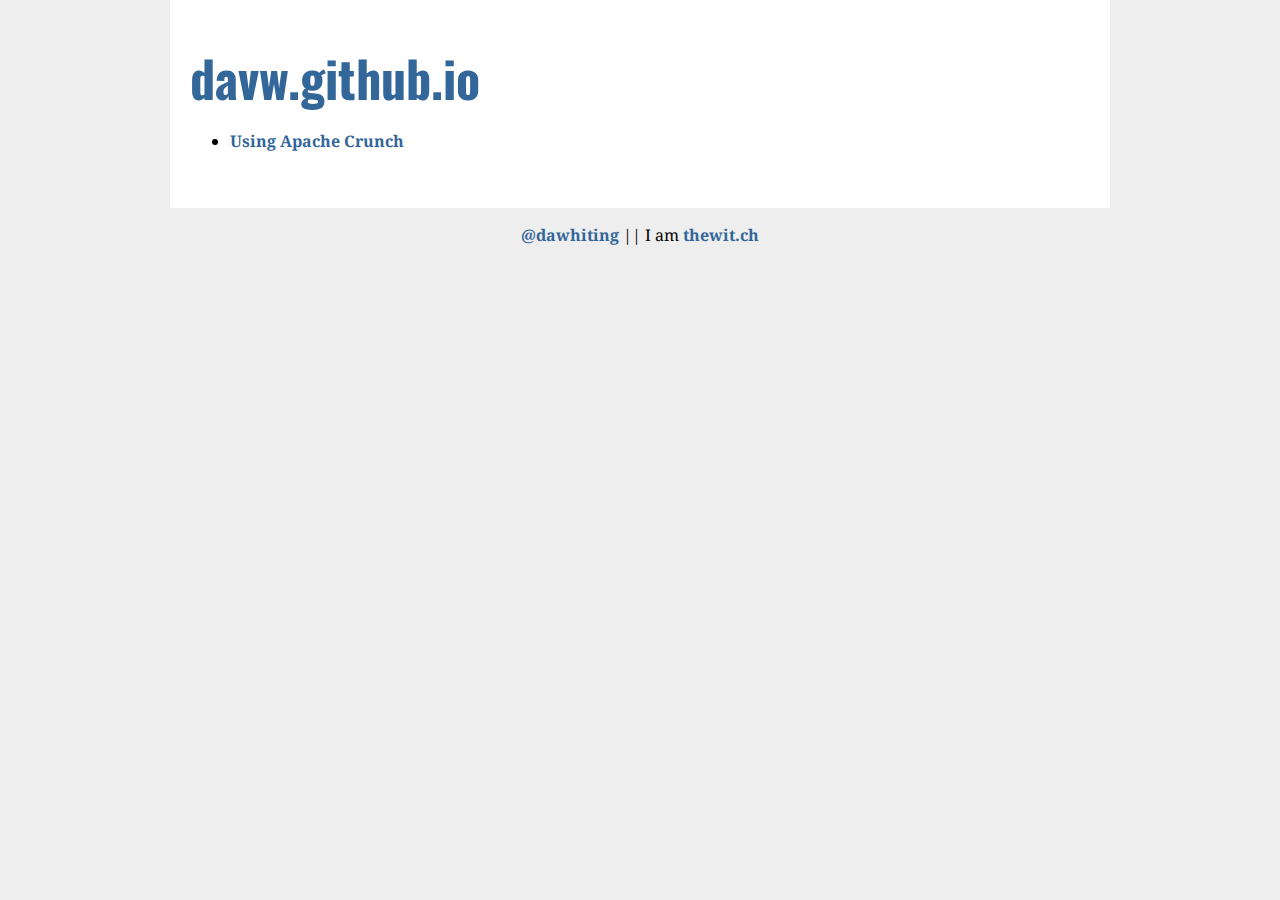
<file: index.html>
<!DOCTYPE html>
<html>
    <head>
        <title>Main | davw.github.io</title>
        <link href="http://fonts.googleapis.com/css?family=Oswald:700|Droid+Serif:400,700italic" rel="stylesheet" type="text/css" />
        <link rel="stylesheet" type="text/css" href="/css/main.css">
        <script src="/lib/prettify/run_prettify.js"></script>
    </head>
    <body>
        <article>
            <h1><a href="/">davw.github.io</a></h1>
            <nav>
                <ul>
                    <li><a href="crunch/">Using Apache Crunch</a></li>
                </ul>
            </nav>
        </article>
        <footer>
            <p><a href="http://twitter.com/dawhiting">@dawhiting</a> || I am <a href="http://thewit.ch">thewit.ch</a></p>
        </footer>
    </body>
</html>
</file>
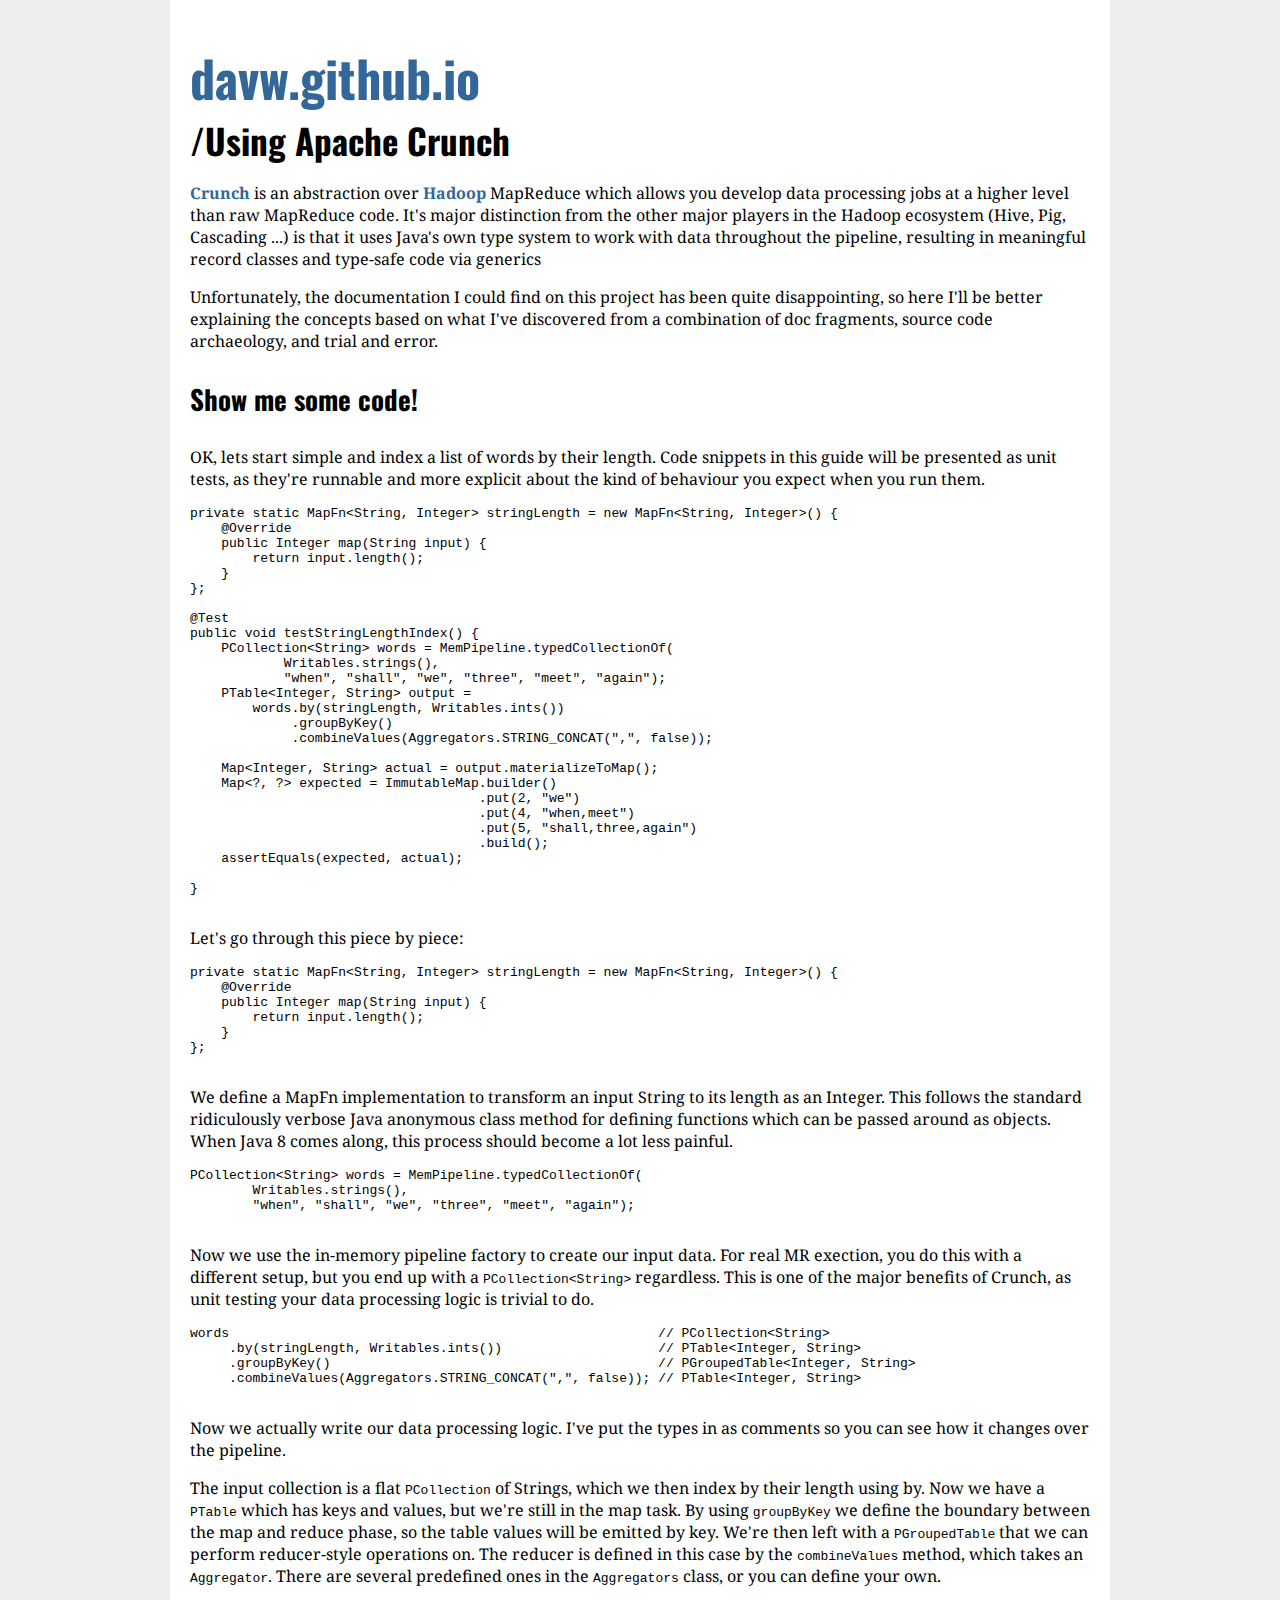
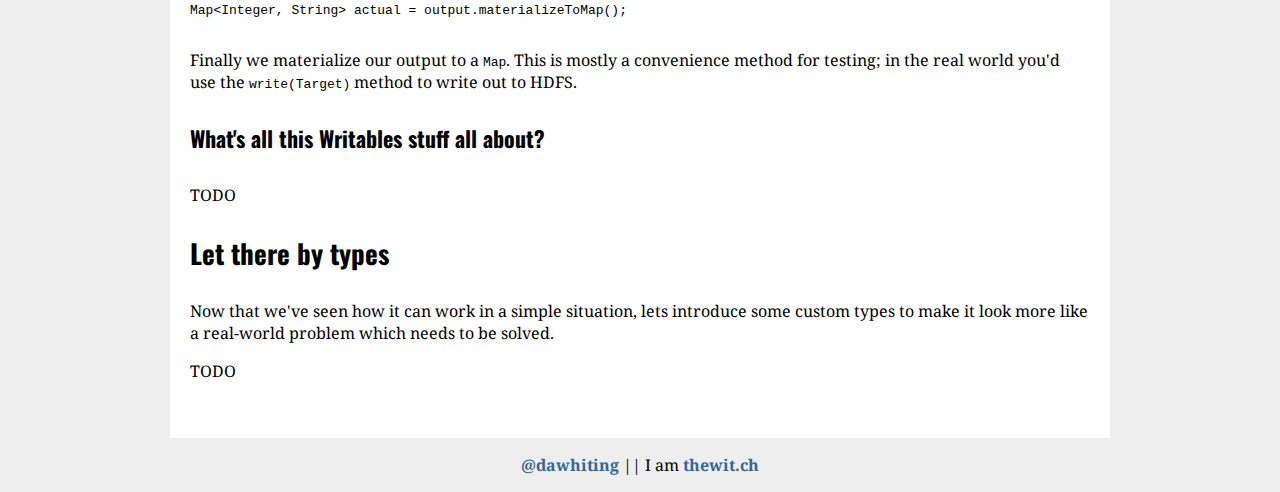
<file: crunch/index.html>
<!DOCTYPE html>
<html>
    <head>
        <title>Using Apache Crunch | davw.github.io</title>
        <link href="http://fonts.googleapis.com/css?family=Oswald:700|Droid+Serif:400,700italic" rel="stylesheet" type="text/css" />
        <link rel="stylesheet" type="text/css" href="/css/main.css">
        <script src="/lib/prettify/run_prettify.js"></script>
    </head>
    <body>
        <article>
            <h1><a href="/">davw.github.io</a></h1>
            <h2>Using Apache Crunch</h2>
            <p>
                <a href="http://crunch.apache.org">Crunch</a> is an abstraction over <a href="http://hadoop.apache.org/">Hadoop</a> MapReduce which allows you develop data processing jobs at a higher level than raw MapReduce code. It's major distinction from the other major players in the Hadoop ecosystem (Hive, Pig, Cascading ...) is that it uses Java's own type system to work with data throughout the pipeline, resulting in meaningful record classes and type-safe code via generics</a>
            </p>
            <p>
                Unfortunately, the documentation I could find on this project has been quite disappointing, so here I'll be better explaining the concepts based on what I've discovered from a combination of doc fragments, source code archaeology, and trial and error.
            </p>
            <h3>Show me some code!</h3>
            <p>
                OK, lets start simple and index a list of words by their length. Code snippets in this guide will be presented as unit tests, as they're runnable and more explicit about the kind of behaviour you expect when you run them.
            </p>
            <pre class="prettyprint lang-java">
private static MapFn&lt;String, Integer&gt; stringLength = new MapFn&lt;String, Integer&gt;() {
    @Override
    public Integer map(String input) {
        return input.length();
    }
};

@Test
public void testStringLengthIndex() {
    PCollection&lt;String&gt; words = MemPipeline.typedCollectionOf(
            Writables.strings(),
            "when", "shall", "we", "three", "meet", "again");
    PTable&lt;Integer, String&gt; output =
        words.by(stringLength, Writables.ints())
             .groupByKey()
             .combineValues(Aggregators.STRING_CONCAT(",", false));

    Map&lt;Integer, String&gt; actual = output.materializeToMap();
    Map&lt;?, ?&gt; expected = ImmutableMap.builder()
                                     .put(2, "we")
                                     .put(4, "when,meet")
                                     .put(5, "shall,three,again")
                                     .build();
    assertEquals(expected, actual);

}
            </pre>
            <p>Let's go through this piece by piece:</p>
            <pre class="prettyprint lang-java">
private static MapFn&lt;String, Integer&gt; stringLength = new MapFn&lt;String, Integer&gt;() {
    @Override
    public Integer map(String input) {
        return input.length();
    }
};
            </pre>
            <p>
                We define a MapFn implementation to transform an input String to its length as an Integer. This follows the standard ridiculously verbose Java anonymous class method for defining functions which can be passed around as objects. When Java 8 comes along, this process should become a lot less painful.
            </p>
            <pre class="prettyprint lang-java">
PCollection&lt;String&gt; words = MemPipeline.typedCollectionOf(
        Writables.strings(),
        "when", "shall", "we", "three", "meet", "again");
            </pre>
            <p>
                Now we use the in-memory pipeline factory to create our input data. For real MR exection, you do this with a different setup, but you end up with a <code class="prettify">PCollection&lt;String&gt;</code> regardless. This is one of the major benefits of Crunch, as unit testing your data processing logic is trivial to do.
            </p>
            <pre class="prettyprint lang-java">
words                                                       // PCollection&lt;String&gt;
     .by(stringLength, Writables.ints())                    // PTable&lt;Integer, String&gt;
     .groupByKey()                                          // PGroupedTable&lt;Integer, String&gt;
     .combineValues(Aggregators.STRING_CONCAT(",", false)); // PTable&lt;Integer, String&gt;
            </pre>
            <p>
                Now we actually write our data processing logic. I've put the types in as comments so you can see how it changes over the pipeline.
            </p>
            <p>
                The input collection is a flat <code>PCollection</code> of Strings, which we then index by their length using by. Now we have a <code>PTable</code> which has keys and values, but we're still in the map task. By using <code>groupByKey</code> we define the boundary between the map and reduce phase, so the table values will be emitted by key. We're then left with a <code>PGroupedTable</code> that we can perform reducer-style operations on. The reducer is defined in this case by the <code>combineValues</code> method, which takes an <code>Aggregator</code>. There are several predefined ones in the <code>Aggregators</code> class, or you can define your own.
            </p>
            <pre class="prettyprint lang-java">
Map&lt;Integer, String&gt; actual = output.materializeToMap();
            </pre>
            <p>
                Finally we materialize our output to a <code>Map</code>. This is mostly a convenience method for testing; in the real world you'd use the <code>write(Target)</code> method to write out to HDFS.
            </p>
            <h4>What's all this Writables stuff all about?</h4>
            <p>TODO</p>
            <h3>Let there by types</h3>
            <p>
                Now that we've seen how it can work in a simple situation, lets introduce some custom types to make it look more like a real-world problem which needs to be solved.
            </p>
            <p>TODO</p>
        </article>
        <footer>
            <p><a href="http://twitter.com/dawhiting">@dawhiting</a> || I am <a href="http://thewit.ch">thewit.ch</a></p>
        </footer>
    </body>
</html>
</file>
<file: css/main.css>
body {
    font-family: "Droid Serif", serif;
    background-color: #EEE;
    margin-top:0;
}

h1 {
    font-family: "Oswald", sans-serif;
    font-size: 50px;
    font-weight: 700;
    margin-top: 0;
    padding:0;
    margin-bottom:0;
}

h2 {
    font-family: "Oswald", sans-serif;
    font-size:35px;
    font-weight:700;
    padding:0;
    margin-top:0;
    margin-bottom:0;
}

h2:before {
    content: "/";
}

h3 {
    font-size:27px;
    font-family: "Oswald", sans-serif;
}

h4 {
    font-size:22px;
    font-family: "Oswald", sans-serif;
}

a {
    color: #369;
    text-decoration: none;
    font-weight: bold;
}

article {
    max-width: 900px;
    margin-left: auto;
    margin-right: auto;
    background-color: #fff;
    padding: 40px 20px 40px 20px;

}

footer {
    max-width: 600px;
    margin-left: auto;
    margin-right: auto;
    text-align:center;
}
</file>
